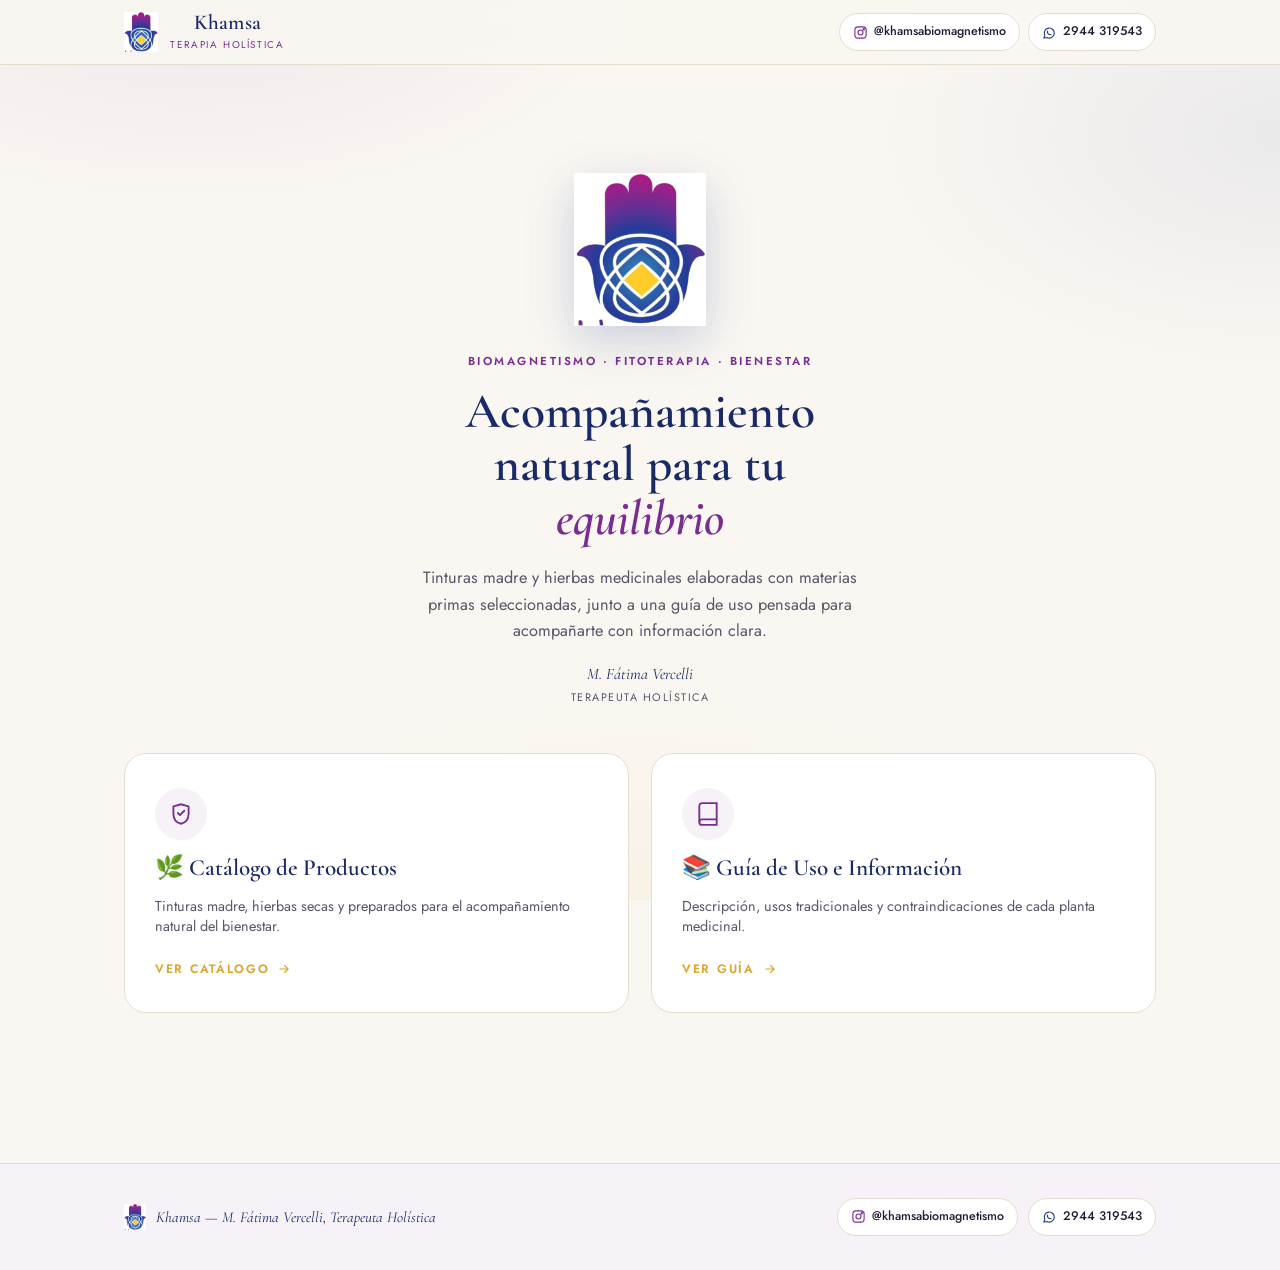
<file: khamsa/index.html>
<!DOCTYPE html>
<html lang="es">
<head>
<meta charset="UTF-8">
<meta name="viewport" content="width=device-width, initial-scale=1.0">
<title>Khamsa · Terapias Holísticas &amp; Fitoterapia</title>
<meta name="description" content="Catálogo de tinturas madre y hierbas medicinales, guía de uso e información de plantas. Terapia holística — M. Fátima Vercelli.">
<link rel="icon" href="assets/khamsa-logo.png">
<link rel="stylesheet" href="styles.css">
</head>
<body>

<div class="bg-veil" aria-hidden="true"></div>

<!-- ============ HEADER ============ -->
<header class="site-header">
  <div class="container">
    <button class="brand" data-nav="home" aria-label="Volver al inicio">
      <img src="assets/khamsa-logo.png" alt="Khamsa — Mano de Fátima">
      <span>
        <span class="brand-name">Khamsa</span>
        <span class="brand-sub">Terapia Holística</span>
      </span>
    </button>
    <nav class="header-contact" aria-label="Contacto">
      <a class="chip ig" href="https://instagram.com/khamsabiomagnetismo" target="_blank" rel="noopener">
        <svg viewBox="0 0 24 24" fill="none" stroke="currentColor" stroke-width="1.8"><rect x="3" y="3" width="18" height="18" rx="5"/><circle cx="12" cy="12" r="4"/><circle cx="17.2" cy="6.8" r="1"/></svg>
        <span class="chip-text">@khamsabiomagnetismo</span>
      </a>
      <a class="chip wa" href="https://wa.me/542944319543" target="_blank" rel="noopener">
        <svg viewBox="0 0 24 24" fill="none" stroke="currentColor" stroke-width="1.8"><path d="M3 21l1.5-4.5A8 8 0 1 1 8 20L3 21z"/><path d="M8.5 9.5c0 3.5 2.5 6 6 6" stroke-linecap="round"/></svg>
        <span class="chip-text">2944 319543</span>
      </a>
    </nav>
  </div>
</header>

<main>

  <!-- ============ HOME / HERO ============ -->
  <section id="view-home" class="view active">
    <div class="container">
      <div class="hero">
        <img class="hero-mark" src="assets/khamsa-logo.png" alt="Mano de Fátima — Khamsa">
        <span class="eyebrow">Biomagnetismo · Fitoterapia · Bienestar</span>
        <h1>Acompañamiento natural para tu <em>equilibrio</em></h1>
        <p class="lede">Tinturas madre y hierbas medicinales elaboradas con materias primas seleccionadas, junto a una guía de uso pensada para acompañarte con información clara.</p>
        <p class="hero-therapist">M. Fátima Vercelli<span>Terapeuta Holística</span></p>

        <div class="choice-grid">
          <button class="choice-card" data-nav="catalogo">
            <span class="choice-icon" aria-hidden="true">
              <svg viewBox="0 0 24 24" fill="none" stroke="currentColor" stroke-width="1.7"><path d="M12 21c-4-1-7-4-7-9V5l7-2 7 2v7c0 5-3 8-7 9z"/><path d="M9 11l2 2 4-4" stroke-linecap="round" stroke-linejoin="round"/></svg>
            </span>
            <h3>🌿 Catálogo de Productos</h3>
            <p>Tinturas madre, hierbas secas y preparados para el acompañamiento natural del bienestar.</p>
            <span class="choice-cta">Ver catálogo
              <svg viewBox="0 0 24 24" fill="none" stroke="currentColor" stroke-width="2"><path d="M5 12h14M13 6l6 6-6 6" stroke-linecap="round" stroke-linejoin="round"/></svg>
            </span>
          </button>

          <button class="choice-card" data-nav="guia">
            <span class="choice-icon" aria-hidden="true">
              <svg viewBox="0 0 24 24" fill="none" stroke="currentColor" stroke-width="1.7"><path d="M4 19.5A2.5 2.5 0 0 1 6.5 17H20"/><path d="M6.5 2H20v20H6.5A2.5 2.5 0 0 1 4 19.5v-15A2.5 2.5 0 0 1 6.5 2z"/></svg>
            </span>
            <h3>📚 Guía de Uso e Información</h3>
            <p>Descripción, usos tradicionales y contraindicaciones de cada planta medicinal.</p>
            <span class="choice-cta">Ver guía
              <svg viewBox="0 0 24 24" fill="none" stroke="currentColor" stroke-width="2"><path d="M5 12h14M13 6l6 6-6 6" stroke-linecap="round" stroke-linejoin="round"/></svg>
            </span>
          </button>
        </div>
      </div>
    </div>
  </section>

  <!-- ============ SECCIÓN 1 · CATÁLOGO ============ -->
  <section id="view-catalogo" class="view">
    <div class="container">
      <button class="back-link" data-nav="home">
        <svg viewBox="0 0 24 24" fill="none" stroke="currentColor" stroke-width="2"><path d="M19 12H5M11 18l-6-6 6-6" stroke-linecap="round" stroke-linejoin="round"/></svg>
        Volver al inicio
      </button>

      <div class="section-head">
        <img class="divider-mark" src="assets/khamsa-logo.png" alt="" aria-hidden="true">
        <span class="eyebrow">Sección 1</span>
        <h2>Catálogo de Tinturas Madre y Hierbas Medicinales</h2>
      </div>

      <p class="catalog-intro">Productos elaborados con materias primas seleccionadas, destinados al acompañamiento natural del bienestar. Para asesoramiento personalizado sobre otras hierbas o preparados, consultar directamente.</p>

      <div class="product-grid">
        <div class="product-card">
          <span class="tag">100 ml</span>
          <h3>Tinturas Madre</h3>
          <ul>
            <li>Artemisa Annua</li>
            <li>Ashwagandha</li>
            <li>Equinácea</li>
            <li>Tulsi</li>
            <li>Detox Metales Pesados</li>
            <li>Fusión Pulmones</li>
            <li>Fusión Renal</li>
          </ul>
        </div>

        <div class="product-card">
          <span class="tag">Hierbas Secas · 50 g</span>
          <h3>Artemisa Annua</h3>
          <p style="color:var(--ink-soft); font-size:0.92rem; margin-top:8px;">Hierba seca para preparación tradicional, en presentación de 50 gramos.</p>
        </div>

        <div class="product-card highlight">
          <span class="tag">Consultas</span>
          <h3>Asesoramiento personalizado</h3>
          <p>Acompañamiento terapéutico y orientación sobre otras hierbas medicinales según cada necesidad.</p>
          <div class="therapist">M. Fátima Vercelli<span>Terapeuta Holística</span></div>
        </div>
      </div>

      <a class="dosage-link" data-nav="modo-uso">
        <span>
          <strong>¿Cómo tomar las tinturas madre?</strong>
          <small>Dosis, frecuencia y recomendaciones de uso</small>
        </span>
        <svg viewBox="0 0 24 24" fill="none" stroke="currentColor" stroke-width="2"><path d="M5 12h14M13 6l6 6-6 6" stroke-linecap="round" stroke-linejoin="round"/></svg>
      </a>
    </div>
  </section>

  <!-- ============ SECCIÓN 2 · GUÍA ============ -->
  <section id="view-guia" class="view">
    <div class="container">
      <button class="back-link" data-nav="home">
        <svg viewBox="0 0 24 24" fill="none" stroke="currentColor" stroke-width="2"><path d="M19 12H5M11 18l-6-6 6-6" stroke-linecap="round" stroke-linejoin="round"/></svg>
        Volver al inicio
      </button>

      <div class="section-head">
        <img class="divider-mark" src="assets/khamsa-logo.png" alt="" aria-hidden="true">
        <span class="eyebrow">Sección 2</span>
        <h2>Guía de Uso e Información de las Plantas</h2>
        <p>Tocá cada ficha para desplegar su descripción, usos tradicionales y contraindicaciones.</p>
      </div>

      <div class="accordion" id="accordion">
        <!-- EQUINÁCEA -->
        <details class="plant">
          <summary>
            <span class="plant-title">
              <span class="leaf">
                <svg viewBox="0 0 24 24" fill="none" stroke="currentColor" stroke-width="1.7"><path d="M12 21C7 17 4 13 4 9a8 8 0 0 1 16 0c0 4-3 8-8 12z"/></svg>
              </span>
              <span>
                <h4>Equinácea</h4>
                <span class="latin">Echinacea purpurea</span>
              </span>
            </span>
            <svg class="chevron" viewBox="0 0 24 24" fill="none" stroke="currentColor" stroke-width="2"><path d="M6 9l6 6 6-6" stroke-linecap="round" stroke-linejoin="round"/></svg>
          </summary>
          <div class="plant-body">
            <p class="lead">Planta reconocida por su uso tradicional para apoyar el funcionamiento del sistema inmunológico.</p>
            <div class="plant-block uses">
              <h5><svg viewBox="0 0 24 24" fill="none" stroke="currentColor" stroke-width="1.8"><path d="M9 11l2 2 4-4M12 21c-4-1-7-4-7-9V5l7-2 7 2v7c0 5-3 8-7 9z"/></svg>Se utiliza tradicionalmente en casos de</h5>
              <ul>
                <li>Resfriados</li><li>Gripe</li><li>Faringitis</li><li>Laringitis</li>
                <li>Bronquitis</li><li>Conjuntivitis</li><li>Infecciones bacterianas</li>
                <li>Forúnculos</li><li>Heridas de difícil cicatrización</li><li>Sistema inmune debilitado</li>
              </ul>
            </div>
            <div class="plant-block contra">
              <h5><svg viewBox="0 0 24 24" fill="none" stroke="currentColor" stroke-width="1.8"><path d="M12 9v4M12 17h.01M10.3 3.9L2.7 18a2 2 0 0 0 1.7 3h15.2a2 2 0 0 0 1.7-3L13.7 3.9a2 2 0 0 0-3.4 0z"/></svg>Contraindicaciones</h5>
              <div class="contra-box">
                <span>No se recomienda en enfermedades autoinmunes.</span>
                <span>No está recomendada durante embarazo ni lactancia.</span>
                <span>Para verificar compatibilidad durante la lactancia, consultar <a href="https://www.e-lactancia.org" target="_blank" rel="noopener">e-lactancia.org</a>.</span>
              </div>
            </div>
          </div>
        </details>

        <!-- ARTEMISA ANNUA -->
        <details class="plant">
          <summary>
            <span class="plant-title">
              <span class="leaf">
                <svg viewBox="0 0 24 24" fill="none" stroke="currentColor" stroke-width="1.7"><path d="M12 21C7 17 4 13 4 9a8 8 0 0 1 16 0c0 4-3 8-8 12z"/></svg>
              </span>
              <span>
                <h4>Artemisa Annua</h4>
                <span class="latin">Artemisia annua</span>
              </span>
            </span>
            <svg class="chevron" viewBox="0 0 24 24" fill="none" stroke="currentColor" stroke-width="2"><path d="M6 9l6 6 6-6" stroke-linecap="round" stroke-linejoin="round"/></svg>
          </summary>
          <div class="plant-body">
            <p class="lead">Planta utilizada tradicionalmente como apoyo del sistema inmunológico.</p>
            <div class="plant-block uses">
              <h5><svg viewBox="0 0 24 24" fill="none" stroke="currentColor" stroke-width="1.8"><path d="M9 11l2 2 4-4M12 21c-4-1-7-4-7-9V5l7-2 7 2v7c0 5-3 8-7 9z"/></svg>Se utiliza tradicionalmente en casos de</h5>
              <ul>
                <li>Fortalecer el sistema inmune</li><li>Procesos parasitarios</li>
                <li>Infecciones bacterianas</li><li>Infecciones virales</li>
                <li>Hongos</li><li>Psoriasis</li><li>Enfermedades autoinmunes (como inmunomodulador)</li>
              </ul>
            </div>
            <div class="plant-block contra">
              <h5><svg viewBox="0 0 24 24" fill="none" stroke="currentColor" stroke-width="1.8"><path d="M12 9v4M12 17h.01M10.3 3.9L2.7 18a2 2 0 0 0 1.7 3h15.2a2 2 0 0 0 1.7-3L13.7 3.9a2 2 0 0 0-3.4 0z"/></svg>Contraindicaciones</h5>
              <div class="contra-box">
                <span>No utilizar durante embarazo ni lactancia.</span>
                <span>Evitar en personas inmunosuprimidas.</span>
              </div>
            </div>
          </div>
        </details>

        <!-- ASHWAGANDHA -->
        <details class="plant">
          <summary>
            <span class="plant-title">
              <span class="leaf">
                <svg viewBox="0 0 24 24" fill="none" stroke="currentColor" stroke-width="1.7"><path d="M12 21C7 17 4 13 4 9a8 8 0 0 1 16 0c0 4-3 8-8 12z"/></svg>
              </span>
              <span>
                <h4>Ashwagandha</h4>
                <span class="latin">Withania somnifera</span>
              </span>
            </span>
            <svg class="chevron" viewBox="0 0 24 24" fill="none" stroke="currentColor" stroke-width="2"><path d="M6 9l6 6 6-6" stroke-linecap="round" stroke-linejoin="round"/></svg>
          </summary>
          <div class="plant-body">
            <p class="lead">Planta adaptógena utilizada tradicionalmente para favorecer el equilibrio físico y mental.</p>
            <div class="plant-block uses">
              <h5><svg viewBox="0 0 24 24" fill="none" stroke="currentColor" stroke-width="1.8"><path d="M9 11l2 2 4-4M12 21c-4-1-7-4-7-9V5l7-2 7 2v7c0 5-3 8-7 9z"/></svg>Se utiliza tradicionalmente para</h5>
              <ul>
                <li>Estrés</li><li>Ansiedad</li><li>Insomnio</li><li>Hipertensión</li>
                <li>Fatiga mental</li><li>Exceso de trabajo intelectual</li>
              </ul>
            </div>
            <div class="plant-block contra">
              <h5><svg viewBox="0 0 24 24" fill="none" stroke="currentColor" stroke-width="1.8"><path d="M12 9v4M12 17h.01M10.3 3.9L2.7 18a2 2 0 0 0 1.7 3h15.2a2 2 0 0 0 1.7-3L13.7 3.9a2 2 0 0 0-3.4 0z"/></svg>Contraindicaciones</h5>
              <div class="contra-box">
                <span>No utilizar durante embarazo ni lactancia.</span>
                <span>Puede presentar interacciones con medicamentos tiroideos, inmunosupresores y algunos sedantes.</span>
              </div>
            </div>
          </div>
        </details>

        <!-- DETOX METALES PESADOS -->
        <details class="plant">
          <summary>
            <span class="plant-title">
              <span class="leaf">
                <svg viewBox="0 0 24 24" fill="none" stroke="currentColor" stroke-width="1.7"><path d="M12 21C7 17 4 13 4 9a8 8 0 0 1 16 0c0 4-3 8-8 12z"/></svg>
              </span>
              <span>
                <h4>Detox Metales Pesados</h4>
                <span class="latin">Mezcla compuesta</span>
              </span>
            </span>
            <svg class="chevron" viewBox="0 0 24 24" fill="none" stroke="currentColor" stroke-width="2"><path d="M6 9l6 6 6-6" stroke-linecap="round" stroke-linejoin="round"/></svg>
          </summary>
          <div class="plant-body">
            <div class="plant-compo"><b>Composición:</b> Tulsi · Houttuynia cordata</div>
            <p class="lead">Mezcla tradicionalmente utilizada para apoyar procesos naturales de depuración.</p>
            <div class="plant-block uses">
              <h5><svg viewBox="0 0 24 24" fill="none" stroke="currentColor" stroke-width="1.8"><path d="M9 11l2 2 4-4M12 21c-4-1-7-4-7-9V5l7-2 7 2v7c0 5-3 8-7 9z"/></svg>Se utiliza tradicionalmente para</h5>
              <ul>
                <li>Exposición a radiación</li><li>Depuración de metales pesados</li>
              </ul>
            </div>
            <div class="plant-block contra">
              <h5><svg viewBox="0 0 24 24" fill="none" stroke="currentColor" stroke-width="1.8"><path d="M12 9v4M12 17h.01M10.3 3.9L2.7 18a2 2 0 0 0 1.7 3h15.2a2 2 0 0 0 1.7-3L13.7 3.9a2 2 0 0 0-3.4 0z"/></svg>Contraindicaciones</h5>
              <div class="contra-box">
                <span>No utilizar durante embarazo ni lactancia.</span>
                <span>Precaución en personas con hipoglucemia o tratamiento para diabetes.</span>
              </div>
            </div>
          </div>
        </details>

        <!-- TULSI -->
        <details class="plant">
          <summary>
            <span class="plant-title">
              <span class="leaf">
                <svg viewBox="0 0 24 24" fill="none" stroke="currentColor" stroke-width="1.7"><path d="M12 21C7 17 4 13 4 9a8 8 0 0 1 16 0c0 4-3 8-8 12z"/></svg>
              </span>
              <span>
                <h4>Tulsi</h4>
                <span class="latin">Ocimum tenuiflorum</span>
              </span>
            </span>
            <svg class="chevron" viewBox="0 0 24 24" fill="none" stroke="currentColor" stroke-width="2"><path d="M6 9l6 6 6-6" stroke-linecap="round" stroke-linejoin="round"/></svg>
          </summary>
          <div class="plant-body">
            <p class="lead">Planta adaptógena utilizada tradicionalmente para favorecer el equilibrio del organismo. También reconocida por sus propiedades antibacterianas, antivirales y antifúngicas.</p>
            <div class="properties-row">
              <span class="prop-pill">Antibacteriana</span>
              <span class="prop-pill">Antiviral</span>
              <span class="prop-pill">Antifúngica</span>
            </div>
            <div class="plant-block uses">
              <h5><svg viewBox="0 0 24 24" fill="none" stroke="currentColor" stroke-width="1.8"><path d="M9 11l2 2 4-4M12 21c-4-1-7-4-7-9V5l7-2 7 2v7c0 5-3 8-7 9z"/></svg>Se utiliza tradicionalmente para</h5>
              <ul>
                <li>Estrés</li><li>Ansiedad</li><li>Bronquitis</li><li>Resfríos</li>
                <li>Gripe</li><li>Malaria</li><li>Náuseas</li><li>Diarrea</li>
                <li>Úlceras</li><li>Eczemas</li><li>Picaduras de insectos</li>
              </ul>
            </div>
            <div class="plant-block contra">
              <h5><svg viewBox="0 0 24 24" fill="none" stroke="currentColor" stroke-width="1.8"><path d="M12 9v4M12 17h.01M10.3 3.9L2.7 18a2 2 0 0 0 1.7 3h15.2a2 2 0 0 0 1.7-3L13.7 3.9a2 2 0 0 0-3.4 0z"/></svg>Contraindicaciones</h5>
              <div class="contra-box">
                <span>No utilizar durante embarazo ni lactancia.</span>
                <span>Precaución en personas con hipoglucemia.</span>
              </div>
            </div>
          </div>
        </details>

        <!-- FUSIÓN PULMONES -->
        <details class="plant">
          <summary>
            <span class="plant-title">
              <span class="leaf">
                <svg viewBox="0 0 24 24" fill="none" stroke="currentColor" stroke-width="1.7"><path d="M12 21C7 17 4 13 4 9a8 8 0 0 1 16 0c0 4-3 8-8 12z"/></svg>
              </span>
              <span>
                <h4>Fusión Pulmones</h4>
                <span class="latin">Mezcla compuesta</span>
              </span>
            </span>
            <svg class="chevron" viewBox="0 0 24 24" fill="none" stroke="currentColor" stroke-width="2"><path d="M6 9l6 6 6-6" stroke-linecap="round" stroke-linejoin="round"/></svg>
          </summary>
          <div class="plant-body">
            <div class="plant-compo"><b>Composición:</b> Llantén · Artemisa Annua · Perilla</div>
            <div class="plant-block uses">
              <h5><svg viewBox="0 0 24 24" fill="none" stroke="currentColor" stroke-width="1.8"><path d="M9 11l2 2 4-4M12 21c-4-1-7-4-7-9V5l7-2 7 2v7c0 5-3 8-7 9z"/></svg>Se utiliza tradicionalmente para</h5>
              <ul>
                <li>Salud respiratoria</li><li>Tos</li><li>Gripe</li>
                <li>Bronquitis</li><li>Asma</li><li>Alergias respiratorias</li>
              </ul>
            </div>
            <div class="plant-block contra">
              <h5><svg viewBox="0 0 24 24" fill="none" stroke="currentColor" stroke-width="1.8"><path d="M12 9v4M12 17h.01M10.3 3.9L2.7 18a2 2 0 0 0 1.7 3h15.2a2 2 0 0 0 1.7-3L13.7 3.9a2 2 0 0 0-3.4 0z"/></svg>Contraindicaciones</h5>
              <div class="contra-box">
                <span>No utilizar durante embarazo ni lactancia.</span>
                <span>Consultar posibles interacciones con otros tratamientos.</span>
              </div>
            </div>
          </div>
        </details>

        <!-- FUSIÓN RENAL -->
        <details class="plant">
          <summary>
            <span class="plant-title">
              <span class="leaf">
                <svg viewBox="0 0 24 24" fill="none" stroke="currentColor" stroke-width="1.7"><path d="M12 21C7 17 4 13 4 9a8 8 0 0 1 16 0c0 4-3 8-8 12z"/></svg>
              </span>
              <span>
                <h4>Fusión Renal</h4>
                <span class="latin">Mezcla compuesta</span>
              </span>
            </span>
            <svg class="chevron" viewBox="0 0 24 24" fill="none" stroke="currentColor" stroke-width="2"><path d="M6 9l6 6 6-6" stroke-linecap="round" stroke-linejoin="round"/></svg>
          </summary>
          <div class="plant-body">
            <div class="plant-compo"><b>Composición:</b> Vara de Oro · Galio · Ortiga</div>
            <div class="plant-block uses">
              <h5><svg viewBox="0 0 24 24" fill="none" stroke="currentColor" stroke-width="1.8"><path d="M9 11l2 2 4-4M12 21c-4-1-7-4-7-9V5l7-2 7 2v7c0 5-3 8-7 9z"/></svg>Se utiliza tradicionalmente para</h5>
              <ul>
                <li>Infecciones urinarias</li><li>Apoyo renal</li>
                <li>Limpieza de la sangre</li><li>Sistema linfático</li>
              </ul>
            </div>
            <div class="plant-block contra">
              <h5><svg viewBox="0 0 24 24" fill="none" stroke="currentColor" stroke-width="1.8"><path d="M12 9v4M12 17h.01M10.3 3.9L2.7 18a2 2 0 0 0 1.7 3h15.2a2 2 0 0 0 1.7-3L13.7 3.9a2 2 0 0 0-3.4 0z"/></svg>Contraindicaciones</h5>
              <div class="contra-box">
                <span>No utilizar durante embarazo ni lactancia.</span>
                <span>Consultar posibles interacciones en personas con patologías cardíacas o renales.</span>
              </div>
            </div>
          </div>
        </details>
      </div>

      <a class="dosage-link" data-nav="modo-uso" style="margin-top:34px;">
        <span>
          <strong>¿Cómo tomar las tinturas madre?</strong>
          <small>Dosis, frecuencia y recomendaciones de uso</small>
        </span>
        <svg viewBox="0 0 24 24" fill="none" stroke="currentColor" stroke-width="2"><path d="M5 12h14M13 6l6 6-6 6" stroke-linecap="round" stroke-linejoin="round"/></svg>
      </a>
    </div>
  </section>

  <!-- ============ SECCIÓN 3 · MODO DE USO ============ -->
  <section id="view-modo-uso" class="view">
    <div class="container">
      <button class="back-link" data-nav="home">
        <svg viewBox="0 0 24 24" fill="none" stroke="currentColor" stroke-width="2"><path d="M19 12H5M11 18l-6-6 6-6" stroke-linecap="round" stroke-linejoin="round"/></svg>
        Volver al inicio
      </button>

      <div class="section-head">
        <img class="divider-mark" src="assets/khamsa-logo.png" alt="" aria-hidden="true">
        <span class="eyebrow">Sección 3</span>
        <h2>¿Cómo tomar las tinturas madre?</h2>
        <p>Una guía clara para incorporar las tinturas a tu rutina diaria de forma segura.</p>
      </div>

      <div class="dose-card">
        <h3>Dosis general</h3>
        <div class="dose-grid">
          <div class="dose-item">
            <svg viewBox="0 0 24 24" fill="none" stroke="currentColor" stroke-width="1.8"><path d="M12 2v6M12 22c-3.5 0-6-2.5-6-6 0-3 2-5 6-11 4 6 6 8 6 11 0 3.5-2.5 6-6 6z"/></svg>
            <div>
              <strong>Cantidad</strong>
              <span>20 a 30 gotas diluidas en un poco de agua.</span>
            </div>
          </div>
          <div class="dose-item">
            <svg viewBox="0 0 24 24" fill="none" stroke="currentColor" stroke-width="1.8"><circle cx="12" cy="12" r="9"/><path d="M12 7v5l3 3" stroke-linecap="round" stroke-linejoin="round"/></svg>
            <div>
              <strong>Frecuencia</strong>
              <span>Tomar 2 o 3 veces por día.</span>
            </div>
          </div>
          <div class="dose-item">
            <svg viewBox="0 0 24 24" fill="none" stroke="currentColor" stroke-width="1.8"><path d="M12 3v3M12 18v3M4.2 4.2l2.1 2.1M17.7 17.7l2.1 2.1M3 12h3M18 12h3M4.2 19.8l2.1-2.1M17.7 6.3l2.1-2.1"/><circle cx="12" cy="12" r="4"/></svg>
            <div>
              <strong>Momento</strong>
              <span>Preferentemente antes de las comidas.</span>
            </div>
          </div>
          <div class="dose-item">
            <svg viewBox="0 0 24 24" fill="none" stroke="currentColor" stroke-width="1.8"><path d="M9 3h6M10 3v4L5 15c-1 2 0 4 2 4h10c2 0 3-2 2-4l-5-8V3" stroke-linecap="round" stroke-linejoin="round"/></svg>
            <div>
              <strong>Adultos</strong>
              <span>Dosis pensada para uso adulto; ante otras edades, consultar previamente.</span>
            </div>
          </div>
        </div>
      </div>

      <ul class="reco-list">
        <li><svg viewBox="0 0 24 24" fill="none" stroke="currentColor" stroke-width="2"><path d="M20 6L9 17l-5-5" stroke-linecap="round" stroke-linejoin="round"/></svg>Agitar el frasco antes de usar.</li>
        <li><svg viewBox="0 0 24 24" fill="none" stroke="currentColor" stroke-width="2"><path d="M20 6L9 17l-5-5" stroke-linecap="round" stroke-linejoin="round"/></svg>Mantener fuera del alcance de los niños.</li>
        <li><svg viewBox="0 0 24 24" fill="none" stroke="currentColor" stroke-width="2"><path d="M20 6L9 17l-5-5" stroke-linecap="round" stroke-linejoin="round"/></svg>Conservar en un lugar fresco y oscuro, lejos de la luz directa.</li>
        <li><svg viewBox="0 0 24 24" fill="none" stroke="currentColor" stroke-width="2"><path d="M20 6L9 17l-5-5" stroke-linecap="round" stroke-linejoin="round"/></svg>No reemplaza tratamientos médicos.</li>
        <li><svg viewBox="0 0 24 24" fill="none" stroke="currentColor" stroke-width="2"><path d="M20 6L9 17l-5-5" stroke-linecap="round" stroke-linejoin="round"/></svg>Ante embarazo, lactancia o enfermedades crónicas, consultar previamente con un profesional de la salud.</li>
      </ul>

      <div class="notice">
        <svg viewBox="0 0 24 24" fill="none" stroke="currentColor" stroke-width="1.8"><circle cx="12" cy="12" r="9"/><path d="M12 8v.01M11 12h1v5h1" stroke-linecap="round" stroke-linejoin="round"/></svg>
        <p>La información presentada tiene fines educativos e informativos sobre el uso tradicional de las plantas medicinales. No reemplaza el diagnóstico, tratamiento ni seguimiento por parte de profesionales de la salud.</p>
      </div>
    </div>
  </section>

</main>

<!-- ============ FOOTER ============ -->
<footer class="site-footer">
  <div class="container footer-inner">
    <div class="footer-brand">
      <img src="assets/khamsa-logo.png" alt="Khamsa">
      <span>Khamsa — M. Fátima Vercelli, Terapeuta Holística</span>
    </div>
    <div class="footer-tags">
      <a class="chip ig" href="https://instagram.com/khamsabiomagnetismo" target="_blank" rel="noopener">
        <svg viewBox="0 0 24 24" fill="none" stroke="currentColor" stroke-width="1.8"><rect x="3" y="3" width="18" height="18" rx="5"/><circle cx="12" cy="12" r="4"/><circle cx="17.2" cy="6.8" r="1"/></svg>
        <span class="chip-text">@khamsabiomagnetismo</span>
      </a>
      <a class="chip wa" href="https://wa.me/542944319543" target="_blank" rel="noopener">
        <svg viewBox="0 0 24 24" fill="none" stroke="currentColor" stroke-width="1.8"><path d="M3 21l1.5-4.5A8 8 0 1 1 8 20L3 21z"/><path d="M8.5 9.5c0 3.5 2.5 6 6 6" stroke-linecap="round"/></svg>
        <span class="chip-text">2944 319543</span>
      </a>
    </div>
  </div>
</footer>

<script src="script.js"></script>
</body>
</html>
</file>
<file: khamsa/styles.css>
/* =========================================================
   KHAMSA · Biomagnetismo & Fitoterapia
   Design tokens derived from the Mano de Fátima logo itself:
   violet at the fingertips fading into deep indigo at the base,
   a gold eye at the centre, white linework knots.
   ========================================================= */

@import url('https://fonts.googleapis.com/css2?family=Cormorant+Garamond:ital,wght@0,400;0,500;0,600;1,400;1,500&family=Jost:wght@300;400;500;600&display=swap');

:root{
  /* --- colour, lifted straight from the artwork --- */
  --violet:        #7A2D91;
  --violet-soft:   #9A4FAE;
  --blue-deep:     #22398F;
  --blue-ink:      #1A2A66;
  --gold:          #D9A62A;
  --gold-bright:   #F0C13E;
  --gold-pale:     #F3DFA6;
  --bg:            #FAF7F2;
  --bg-lavender:   #F6F2F7;
  --card:          #FFFFFF;
  --ink:           #241B33;
  --ink-soft:      #5B5468;
  --line:          #E4DCCF;

  --grad-hand: linear-gradient(160deg, var(--violet) 0%, var(--violet-soft) 30%, var(--blue-deep) 70%, var(--blue-ink) 100%);
  --grad-veil: linear-gradient(180deg, rgba(122,45,145,0.06) 0%, rgba(34,57,143,0.05) 100%);

  --font-display: 'Cormorant Garamond', 'Georgia', serif;
  --font-body: 'Jost', 'Helvetica Neue', Arial, sans-serif;

  --radius: 22px;
  --radius-sm: 12px;
  --shadow: 0 18px 40px -18px rgba(26,42,102,0.28);
  --shadow-sm: 0 8px 20px -10px rgba(26,42,102,0.22);

  --ease: cubic-bezier(.22,.68,0,1);
}

*{ box-sizing:border-box; }
html{ scroll-behavior:smooth; }

body{
  margin:0;
  background:var(--bg);
  color:var(--ink);
  font-family:var(--font-body);
  font-weight:400;
  line-height:1.6;
  -webkit-font-smoothing:antialiased;
}

@media (prefers-reduced-motion: reduce){
  html{ scroll-behavior:auto; }
  *{ animation-duration:0.001ms !important; animation-iteration-count:1 !important; transition-duration:0.001ms !important; }
}

a{ color:inherit; }
img{ max-width:100%; display:block; }

h1,h2,h3,h4{
  font-family:var(--font-display);
  font-weight:600;
  color:var(--blue-ink);
  margin:0;
}

::selection{ background:var(--gold-pale); color:var(--ink); }

:focus-visible{
  outline:2px solid var(--violet);
  outline-offset:3px;
  border-radius:4px;
}

.eyebrow{
  font-family:var(--font-body);
  font-size:0.72rem;
  letter-spacing:0.22em;
  text-transform:uppercase;
  color:var(--violet);
  font-weight:600;
}

.container{
  width:100%;
  max-width:1080px;
  margin:0 auto;
  padding:0 24px;
}

/* ---------------- background texture ---------------- */
.bg-veil{
  position:fixed;
  inset:0;
  z-index:-1;
  background:
    radial-gradient(ellipse 60% 40% at 15% 0%, rgba(122,45,145,0.08), transparent 60%),
    radial-gradient(ellipse 55% 45% at 100% 15%, rgba(34,57,143,0.07), transparent 60%),
    radial-gradient(ellipse 60% 40% at 50% 100%, rgba(217,166,42,0.06), transparent 60%),
    var(--bg);
}

/* ---------------- header ---------------- */
.site-header{
  position:sticky;
  top:0;
  z-index:40;
  background:rgba(250,247,242,0.86);
  backdrop-filter:blur(10px);
  border-bottom:1px solid var(--line);
}

.site-header .container{
  display:flex;
  align-items:center;
  justify-content:space-between;
  gap:16px;
  padding-top:12px;
  padding-bottom:12px;
}

.brand{
  display:flex;
  align-items:center;
  gap:12px;
  text-decoration:none;
  cursor:pointer;
  background:none;
  border:none;
  padding:0;
}

.brand img{
  height:40px;
  width:auto;
}

.brand-name{
  font-family:var(--font-display);
  font-size:1.32rem;
  font-weight:600;
  color:var(--blue-ink);
  letter-spacing:0.01em;
  line-height:1;
}

.brand-sub{
  display:block;
  font-family:var(--font-body);
  font-size:0.62rem;
  letter-spacing:0.16em;
  text-transform:uppercase;
  color:var(--violet);
  margin-top:3px;
}

.header-contact{
  display:flex;
  gap:8px;
}

.chip{
  display:inline-flex;
  align-items:center;
  gap:6px;
  font-size:0.78rem;
  font-weight:500;
  padding:8px 13px;
  border-radius:999px;
  border:1px solid var(--line);
  background:var(--card);
  text-decoration:none;
  color:var(--ink);
  transition:transform .25s var(--ease), box-shadow .25s var(--ease), border-color .25s var(--ease);
  white-space:nowrap;
}
.chip:hover{
  transform:translateY(-2px);
  box-shadow:var(--shadow-sm);
  border-color:var(--gold);
}
.chip svg{ width:15px; height:15px; flex-shrink:0; }
.chip.ig svg{ color:var(--violet); }
.chip.wa svg{ color:var(--blue-deep); }

@media (max-width:640px){
  .chip .chip-text{ display:none; }
  .chip{ padding:9px; }
}

/* ---------------- nav back ---------------- */
.back-link{
  display:inline-flex;
  align-items:center;
  gap:8px;
  font-size:0.82rem;
  font-weight:500;
  letter-spacing:0.04em;
  text-transform:uppercase;
  color:var(--violet);
  text-decoration:none;
  margin-bottom:28px;
  cursor:pointer;
  background:none;
  border:none;
  padding:0;
  font-family:var(--font-body);
}
.back-link svg{ width:16px; height:16px; transition:transform .2s var(--ease); }
.back-link:hover svg{ transform:translateX(-3px); }

/* ================= HERO / HOME ================= */
.view{ display:none; }
.view.active{ display:block; animation:fadeIn .5s var(--ease); }

@keyframes fadeIn{
  from{ opacity:0; transform:translateY(10px); }
  to{ opacity:1; transform:translateY(0); }
}

.hero{
  position:relative;
  padding:64px 0 40px;
  text-align:center;
  overflow:hidden;
}

.hero-mark{
  width:132px;
  margin:0 auto 26px;
  filter:drop-shadow(0 14px 24px rgba(34,57,143,0.22));
  animation:breathe 7s ease-in-out infinite;
}
@keyframes breathe{
  0%,100%{ transform:scale(1) translateY(0); }
  50%{ transform:scale(1.035) translateY(-4px); }
}

.hero .eyebrow{ display:block; margin-bottom:14px; }

.hero h1{
  font-size:clamp(2.1rem, 5vw, 3.1rem);
  line-height:1.08;
  max-width:16ch;
  margin:0 auto;
}
.hero h1 em{
  font-style:italic;
  color:var(--violet);
}

.hero p.lede{
  max-width:46ch;
  margin:20px auto 0;
  color:var(--ink-soft);
  font-size:1.02rem;
}

.hero-therapist{
  margin-top:18px;
  font-family:var(--font-display);
  font-style:italic;
  font-size:1rem;
  color:var(--blue-ink);
}
.hero-therapist span{
  display:block;
  font-family:var(--font-body);
  font-style:normal;
  font-size:0.68rem;
  letter-spacing:0.14em;
  text-transform:uppercase;
  color:var(--ink-soft);
  margin-top:2px;
}

/* choice cards */
.choice-grid{
  display:grid;
  grid-template-columns:1fr 1fr;
  gap:22px;
  margin:46px 0 20px;
}
@media (max-width:680px){
  .choice-grid{ grid-template-columns:1fr; }
}

.choice-card{
  position:relative;
  display:flex;
  flex-direction:column;
  align-items:flex-start;
  gap:14px;
  text-align:left;
  background:var(--card);
  border:1px solid var(--line);
  border-radius:var(--radius);
  padding:34px 30px;
  cursor:pointer;
  text-decoration:none;
  color:var(--ink);
  overflow:hidden;
  transition:transform .35s var(--ease), box-shadow .35s var(--ease), border-color .35s var(--ease);
  font-family:var(--font-body);
}

.choice-card::before{
  content:"";
  position:absolute;
  inset:0;
  background:var(--grad-hand);
  opacity:0;
  transition:opacity .35s var(--ease);
}

.choice-card:hover, .choice-card:focus-visible{
  transform:translateY(-6px);
  box-shadow:var(--shadow);
  border-color:transparent;
}
.choice-card:hover::before{ opacity:1; }
.choice-card:hover .choice-icon,
.choice-card:hover h3,
.choice-card:hover p,
.choice-card:hover .choice-cta{
  color:#fff;
  position:relative;
}
.choice-card:hover .choice-icon svg{ color:#fff; }
.choice-card > *{ position:relative; z-index:1; }

.choice-icon{
  width:52px; height:52px;
  border-radius:50%;
  display:flex; align-items:center; justify-content:center;
  background:var(--bg-lavender);
  transition:background .35s var(--ease);
}
.choice-card:hover .choice-icon{ background:rgba(255,255,255,0.18); }
.choice-icon svg{ width:26px; height:26px; color:var(--violet); }

.choice-card h3{
  font-size:1.45rem;
  transition:color .35s var(--ease);
}
.choice-card p{
  font-size:0.9rem;
  color:var(--ink-soft);
  margin:0;
  transition:color .35s var(--ease);
}
.choice-cta{
  margin-top:auto;
  padding-top:10px;
  font-size:0.76rem;
  font-weight:600;
  letter-spacing:0.14em;
  text-transform:uppercase;
  color:var(--gold);
  display:flex;
  align-items:center;
  gap:8px;
  transition:color .35s var(--ease);
}
.choice-cta svg{ width:14px; height:14px; }

/* ================= SECTION HEADERS ================= */
.section-head{
  text-align:center;
  max-width:640px;
  margin:0 auto 40px;
}
.section-head h2{
  font-size:clamp(1.7rem,4vw,2.3rem);
  margin-top:10px;
}
.section-head p{
  color:var(--ink-soft);
  margin-top:14px;
  font-size:0.98rem;
}

.divider-mark{
  width:34px;
  height:34px;
  margin:0 auto 6px;
  opacity:0.85;
}

section.view > .container{ padding-top:44px; padding-bottom:90px; }

/* ================= CATALOGO ================= */
.product-grid{
  display:grid;
  grid-template-columns:repeat(auto-fit,minmax(270px,1fr));
  gap:20px;
}

.product-card{
  background:var(--card);
  border:1px solid var(--line);
  border-radius:var(--radius);
  padding:28px 26px;
  transition:transform .3s var(--ease), box-shadow .3s var(--ease);
}
.product-card:hover{ transform:translateY(-4px); box-shadow:var(--shadow-sm); }

.product-card .tag{
  display:inline-block;
  font-size:0.66rem;
  letter-spacing:0.14em;
  text-transform:uppercase;
  font-weight:600;
  color:var(--blue-deep);
  background:var(--bg-lavender);
  padding:5px 11px;
  border-radius:999px;
  margin-bottom:14px;
}

.product-card h3{
  font-size:1.28rem;
  margin-bottom:12px;
}

.product-card ul{
  list-style:none;
  margin:0; padding:0;
  display:grid;
  gap:8px;
}
.product-card ul li{
  display:flex;
  align-items:baseline;
  gap:9px;
  font-size:0.92rem;
  color:var(--ink);
}
.product-card ul li::before{
  content:"";
  width:5px; height:5px;
  border-radius:50%;
  background:var(--gold);
  flex-shrink:0;
  transform:translateY(-3px);
}

.product-card.highlight{
  background:var(--grad-hand);
  color:#fff;
  border:none;
}
.product-card.highlight h3, .product-card.highlight .tag{ color:#fff; }
.product-card.highlight .tag{ background:rgba(255,255,255,0.18); }
.product-card.highlight p{ color:rgba(255,255,255,0.86); }
.product-card.highlight .therapist{
  margin-top:16px;
  padding-top:16px;
  border-top:1px solid rgba(255,255,255,0.25);
  font-family:var(--font-display);
  font-style:italic;
  font-size:1.08rem;
}
.product-card.highlight .therapist span{
  display:block;
  font-family:var(--font-body);
  font-style:normal;
  font-size:0.66rem;
  letter-spacing:0.12em;
  text-transform:uppercase;
  opacity:0.85;
  margin-top:3px;
}

.catalog-intro{
  max-width:640px;
  margin:0 auto 36px;
  text-align:center;
  color:var(--ink-soft);
}

.dosage-link{
  display:flex;
  align-items:center;
  justify-content:space-between;
  gap:16px;
  margin-top:34px;
  background:var(--bg-lavender);
  border:1px dashed var(--violet-soft);
  border-radius:var(--radius-sm);
  padding:18px 24px;
  text-decoration:none;
  color:var(--ink);
  cursor:pointer;
  transition:background .25s var(--ease);
}
.dosage-link:hover{ background:#efe6f3; }
.dosage-link strong{ font-family:var(--font-display); font-size:1.05rem; color:var(--blue-ink); font-weight:600; }
.dosage-link small{ display:block; color:var(--ink-soft); font-size:0.8rem; margin-top:2px; }
.dosage-link svg{ width:18px; height:18px; color:var(--violet); flex-shrink:0; }

/* ================= GUIA / ACORDEON ================= */
.accordion{
  display:grid;
  gap:14px;
}

.plant{
  background:var(--card);
  border:1px solid var(--line);
  border-radius:var(--radius-sm);
  overflow:hidden;
  transition:border-color .25s var(--ease);
}
.plant[open]{ border-color:var(--gold); box-shadow:var(--shadow-sm); }

.plant summary{
  list-style:none;
  cursor:pointer;
  padding:20px 24px;
  display:flex;
  align-items:center;
  gap:16px;
  justify-content:space-between;
}
.plant summary::-webkit-details-marker{ display:none; }

.plant-title{
  display:flex;
  align-items:center;
  gap:14px;
}
.plant-title .leaf{
  width:34px; height:34px;
  border-radius:50%;
  background:var(--bg-lavender);
  display:flex; align-items:center; justify-content:center;
  flex-shrink:0;
}
.plant-title .leaf svg{ width:18px; height:18px; color:var(--violet); }

.plant-title h4{
  font-size:1.18rem;
  font-weight:600;
}
.plant-title .latin{
  display:block;
  font-family:var(--font-display);
  font-style:italic;
  font-size:0.82rem;
  color:var(--ink-soft);
  margin-top:2px;
}

.chevron{
  width:20px; height:20px;
  color:var(--violet);
  transition:transform .3s var(--ease);
  flex-shrink:0;
}
.plant[open] .chevron{ transform:rotate(180deg); }

.plant-body{
  padding:0 24px 26px 24px;
  display:grid;
  gap:20px;
}

.plant-body .lead{
  color:var(--ink-soft);
  font-size:0.94rem;
}

.plant-compo{
  background:var(--bg-lavender);
  border-radius:10px;
  padding:12px 16px;
  font-size:0.86rem;
}
.plant-compo b{ color:var(--blue-ink); }

.plant-block h5{
  display:flex;
  align-items:center;
  gap:8px;
  font-family:var(--font-body);
  font-size:0.74rem;
  letter-spacing:0.12em;
  text-transform:uppercase;
  font-weight:600;
  margin-bottom:10px;
}
.plant-block.uses h5{ color:var(--blue-deep); }
.plant-block.contra h5{ color:#9C5B22; }
.plant-block h5 svg{ width:15px; height:15px; }

.plant-block ul{
  list-style:none; margin:0; padding:0;
  display:grid;
  grid-template-columns:repeat(auto-fill,minmax(150px,1fr));
  gap:7px 14px;
}
.plant-block.uses ul li{
  font-size:0.87rem;
  display:flex; align-items:baseline; gap:7px;
}
.plant-block.uses ul li::before{
  content:"";
  width:4px; height:4px;
  border-radius:50%;
  background:var(--gold);
  transform:translateY(-3px);
  flex-shrink:0;
}

.contra-box{
  background:#FBF3E8;
  border-left:3px solid #C98A3A;
  border-radius:8px;
  padding:12px 16px;
  font-size:0.87rem;
  color:#6E4A1E;
  display:grid;
  gap:6px;
}
.contra-box a{ color:#9C5B22; font-weight:600; }

.properties-row{
  display:flex;
  flex-wrap:wrap;
  gap:8px;
}
.prop-pill{
  font-size:0.76rem;
  padding:5px 12px;
  border-radius:999px;
  background:var(--bg-lavender);
  color:var(--violet);
  font-weight:500;
}

/* ================= MODO DE USO ================= */
.dose-card{
  background:var(--grad-hand);
  color:#fff;
  border-radius:var(--radius);
  padding:38px 34px;
  display:grid;
  gap:26px;
  box-shadow:var(--shadow);
}
.dose-card h3{ color:#fff; font-size:1.4rem; }
.dose-grid{
  display:grid;
  grid-template-columns:1fr 1fr;
  gap:20px 40px;
}
@media (max-width:640px){ .dose-grid{ grid-template-columns:1fr; } }

.dose-item{
  display:flex;
  gap:14px;
  align-items:flex-start;
}
.dose-item svg{ width:22px; height:22px; flex-shrink:0; margin-top:2px; color:var(--gold-bright); }
.dose-item strong{ display:block; font-size:0.98rem; margin-bottom:3px; }
.dose-item span{ font-size:0.86rem; opacity:0.88; line-height:1.5; }

.reco-list{
  margin-top:36px;
  display:grid;
  gap:12px;
}
.reco-list li{
  display:flex;
  gap:12px;
  align-items:flex-start;
  font-size:0.94rem;
  color:var(--ink);
}
.reco-list svg{ width:17px; height:17px; color:var(--violet); flex-shrink:0; margin-top:3px; }

.notice{
  margin-top:48px;
  border-top:1px solid var(--line);
  padding-top:28px;
  display:flex;
  gap:14px;
  align-items:flex-start;
  color:var(--ink-soft);
  font-size:0.86rem;
  max-width:720px;
  margin-left:auto; margin-right:auto;
}
.notice svg{ width:20px; height:20px; color:var(--ink-soft); flex-shrink:0; margin-top:1px; }

/* ================= FOOTER ================= */
footer.site-footer{
  border-top:1px solid var(--line);
  padding:34px 0;
  background:var(--bg-lavender);
}
.footer-inner{
  display:flex;
  flex-wrap:wrap;
  align-items:center;
  justify-content:space-between;
  gap:16px;
}
.footer-brand{
  display:flex;
  align-items:center;
  gap:10px;
  font-family:var(--font-display);
  font-style:italic;
  color:var(--blue-ink);
  font-size:0.95rem;
}
.footer-brand img{ height:26px; }
.footer-tags{
  display:flex;
  gap:10px;
  flex-wrap:wrap;
}

/* ================= UTIL ================= */
.sr-only{
  position:absolute; width:1px; height:1px;
  padding:0; margin:-1px; overflow:hidden;
  clip:rect(0,0,0,0); white-space:nowrap; border:0;
}
</file>
